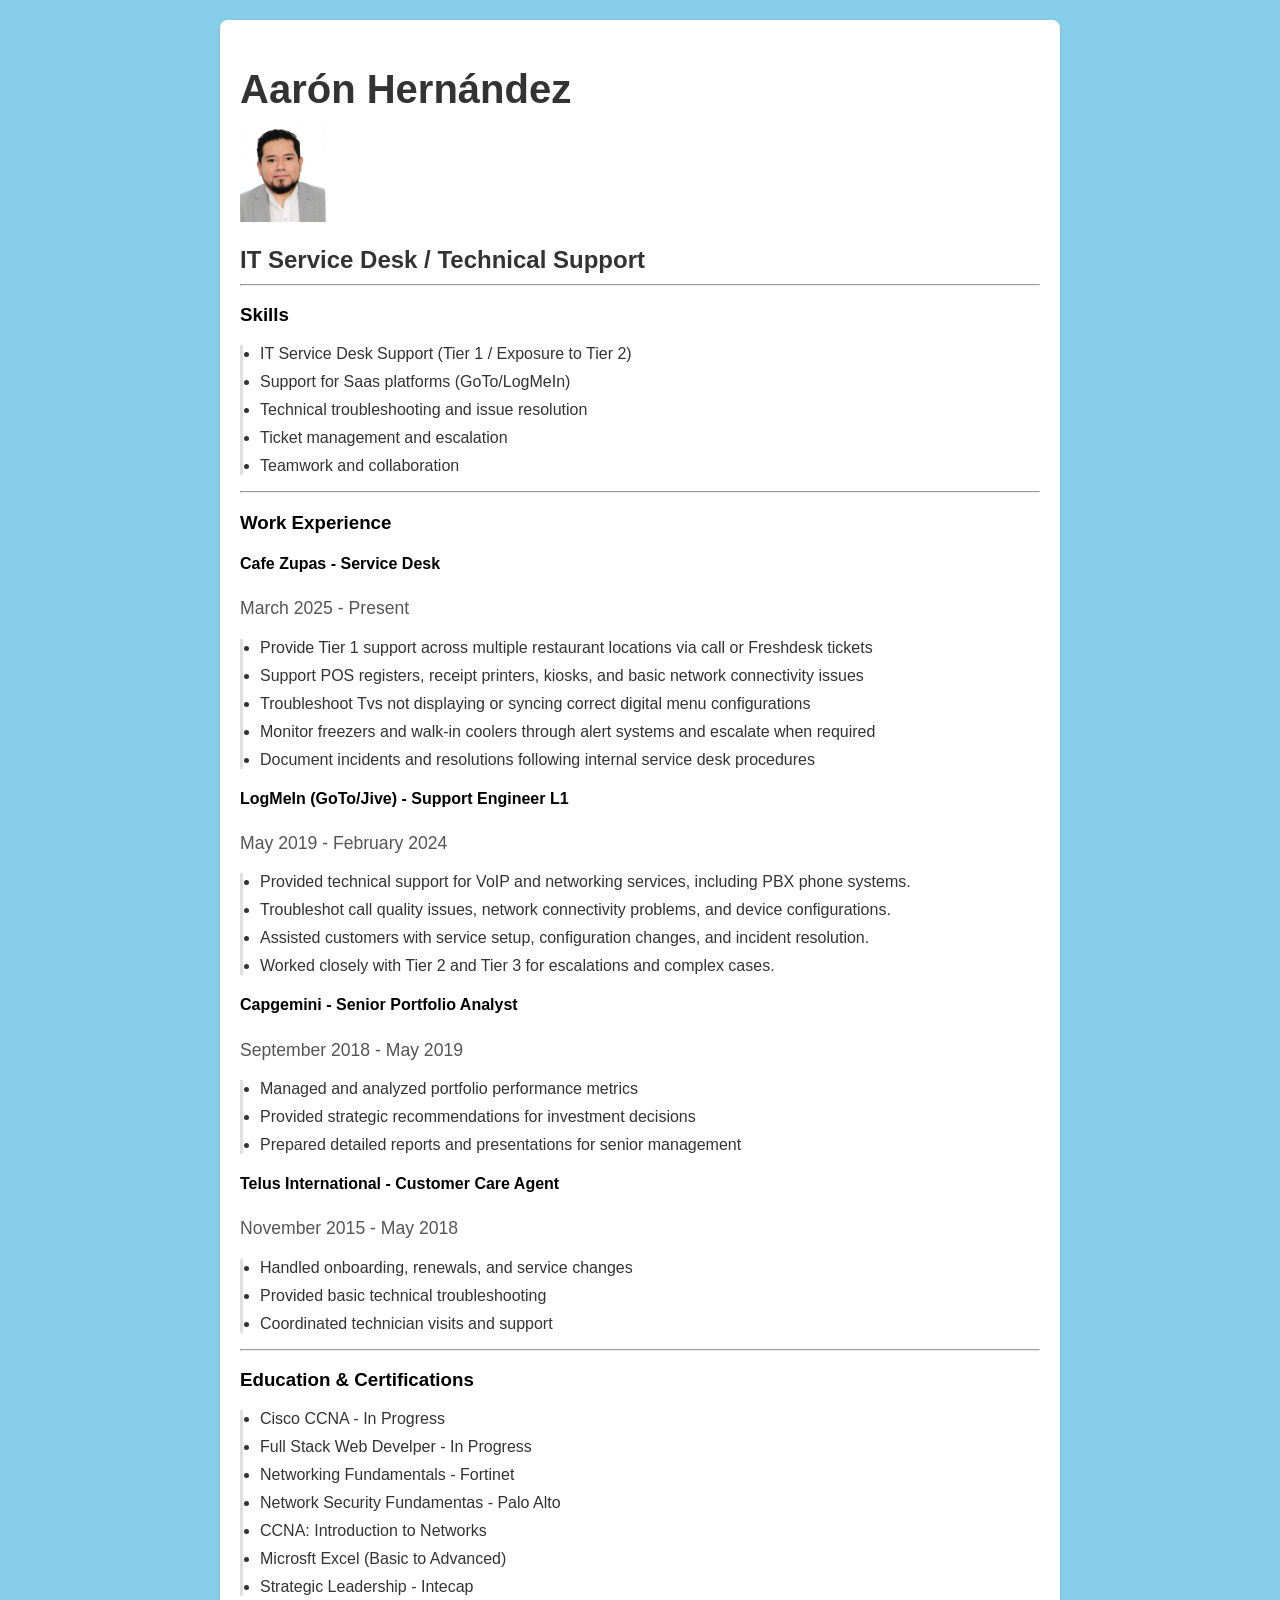
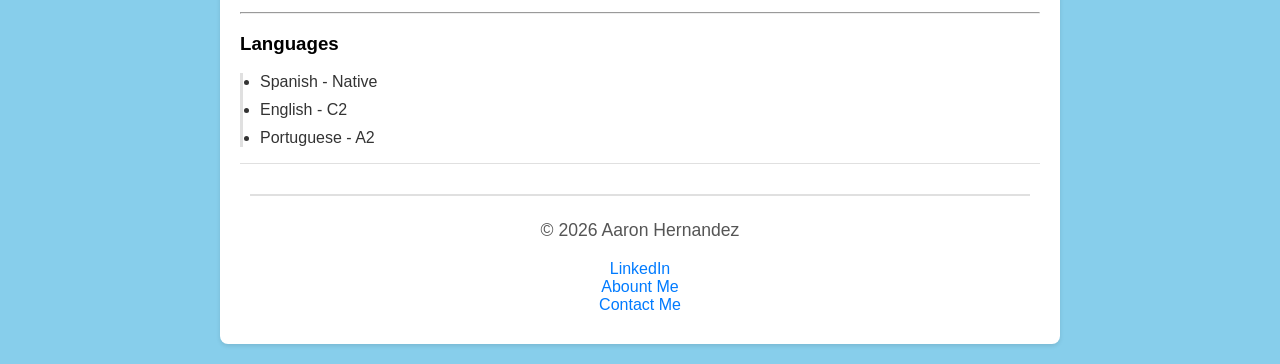
<file: index.html>
<!DOCTYPE html>
<html lang="en">
<head>
    <meta charset="UTF-8">
    <meta name="viewport" content="width=device-width, initial-scale=1.0">
    <title>My Resume</title>
    <link rel="stylesheet" href="./style.css">
</head>
<body>
    <div class="resume">
        <h1>Aarón Hernández</h1>
        <a href="./about.html"><img src="./Images/Foto CV.jpg" height="100" alt="picture of me">
        </a>
    <h2>IT Service Desk / Technical Support</h2>
    <hr />

    <h3>Skills</h3>
    <ul>
        <li>IT Service Desk Support (Tier 1 / Exposure to Tier 2)</li>
        <li>Support for Saas platforms (GoTo/LogMeIn)</li>
        <li>Technical troubleshooting and issue resolution</li>
        <li>Ticket management and escalation</li>
        <li>Teamwork and collaboration</li>
    </ul>
    <hr>

    <h3>Work Experience</h3>

    <h4>Cafe Zupas - Service Desk</h4>
    <p>March 2025 - Present</p>
    <ul>
        <li>Provide Tier 1 support across multiple restaurant locations via call or Freshdesk tickets</li>
        <li>Support POS registers, receipt printers, kiosks, and basic network connectivity issues</li>
        <li>Troubleshoot Tvs not displaying or syncing correct digital menu configurations</li>
        <li>Monitor freezers and walk-in coolers through alert systems and escalate when required</li>
        <li>Document incidents and resolutions following internal service desk procedures</li>
    </ul>

    <h4>LogMeIn (GoTo/Jive) - Support Engineer L1</h4>
    <p>May 2019 - February 2024</p>
    <ul>
        <li>Provided technical support for VoIP and networking services, including PBX phone systems.</li>
        <li>Troubleshot call quality issues, network connectivity problems, and device configurations.</li>
        <li>Assisted customers with service setup, configuration changes, and incident resolution.</li>
        <li>Worked closely with Tier 2 and Tier 3 for escalations and complex cases.</li>
    </ul>

    <h4>Capgemini - Senior Portfolio Analyst</h4>
    <p>September 2018 - May 2019</p>
    <ul>
        <li>Managed and analyzed portfolio performance metrics</li>
        <li>Provided strategic recommendations for investment decisions</li>
        <li>Prepared detailed reports and presentations for senior management</li>
    </ul>

    <h4>Telus International - Customer Care Agent</h4>
    <p>November 2015 - May 2018</p>
    <ul>
        <li>Handled onboarding, renewals, and service changes</li>
        <li>Provided basic technical troubleshooting</li>
        <li>Coordinated technician visits and support</li>
    </ul>
    <hr>

    <h3>Education & Certifications</h3>
    <ul>
        <li>Cisco CCNA - In Progress</li>
        <li>Full Stack Web Develper - In Progress</li>
        <li>Networking Fundamentals - Fortinet</li>
        <li>Network Security Fundamentas - Palo Alto</li>
        <li>CCNA: Introduction to Networks</li>
        <li>Microsft Excel (Basic to Advanced)</li>
        <li>Strategic Leadership - Intecap</li>
    </ul>
    <hr>

    <h3>Languages</h3>
    <ul>
        <li>Spanish - Native</li>
        <li>English - C2</li>
        <li>Portuguese - A2</li>
    </ul>

<footer>
    <hr>
    <p>© 2026 Aaron Hernandez</p>
    <a href="https://www.linkedin.com/in/aaron-hernandez-6a20a7195/">LinkedIn</a>
    <br>
    <a href="./about.html">Abount Me</a>
    <br>
    <a href="./contact.html">Contact Me</a>
</footer>

    
</body>
</html>
</file>
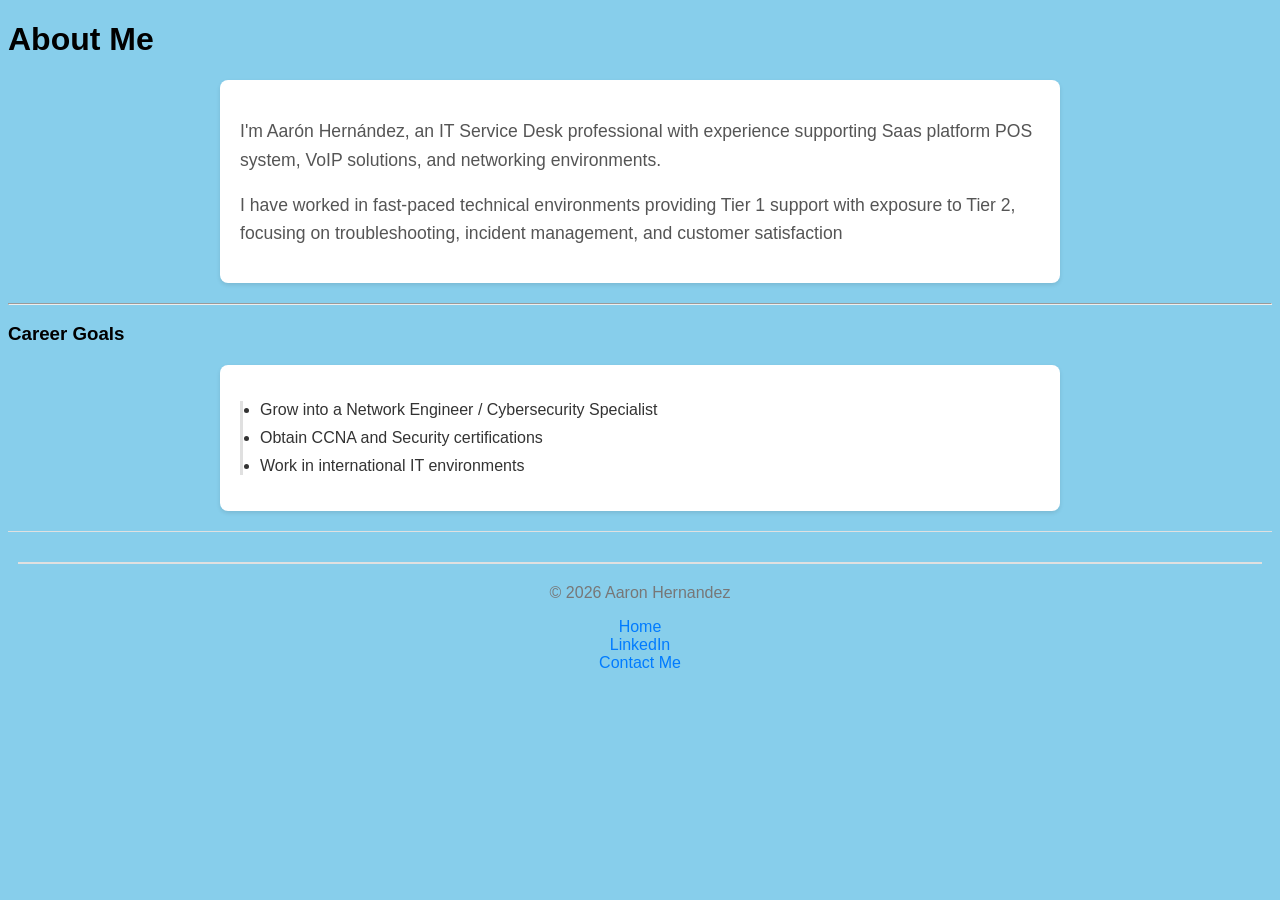
<file: about.html>
<!DOCTYPE html>
<html lang="en">
<head>
    <meta charset="UTF-8">
    <meta name="viewport" content="width=device-width, initial-scale=1.0">
    <title>About Me</title>
    <link rel="stylesheet" href="./style.css">
</head>
<body>
    <h1>About Me</h1>
    <div class="resume">
        <p>I'm Aarón Hernández, an IT Service Desk professional with experience supporting Saas platform POS system, VoIP solutions, and networking environments.</p>

        <p>I have worked in fast-paced technical environments providing Tier 1 support with exposure to Tier 2, focusing on troubleshooting, incident management, and customer satisfaction</p>
    </div>

    <hr>

    <h3>Career Goals</h3>
    <div class="resume">
        <ul>
            <li>Grow into a Network Engineer / Cybersecurity Specialist</li>
            <li>Obtain CCNA and Security certifications</li>
            <li>Work in international IT environments</li>
        </ul>
    </div>

<footer>
    <hr>
    <p>© 2026 Aaron Hernandez</p>
    <a href="./index.html">Home</a><br>
    <a href="https://www.linkedin.com/in/aaron-hernandez-6a20a7195/">LinkedIn</a><br>
    <a href="./contact.html">Contact Me</a>
</footer>
    
</body>
</html>
</file>
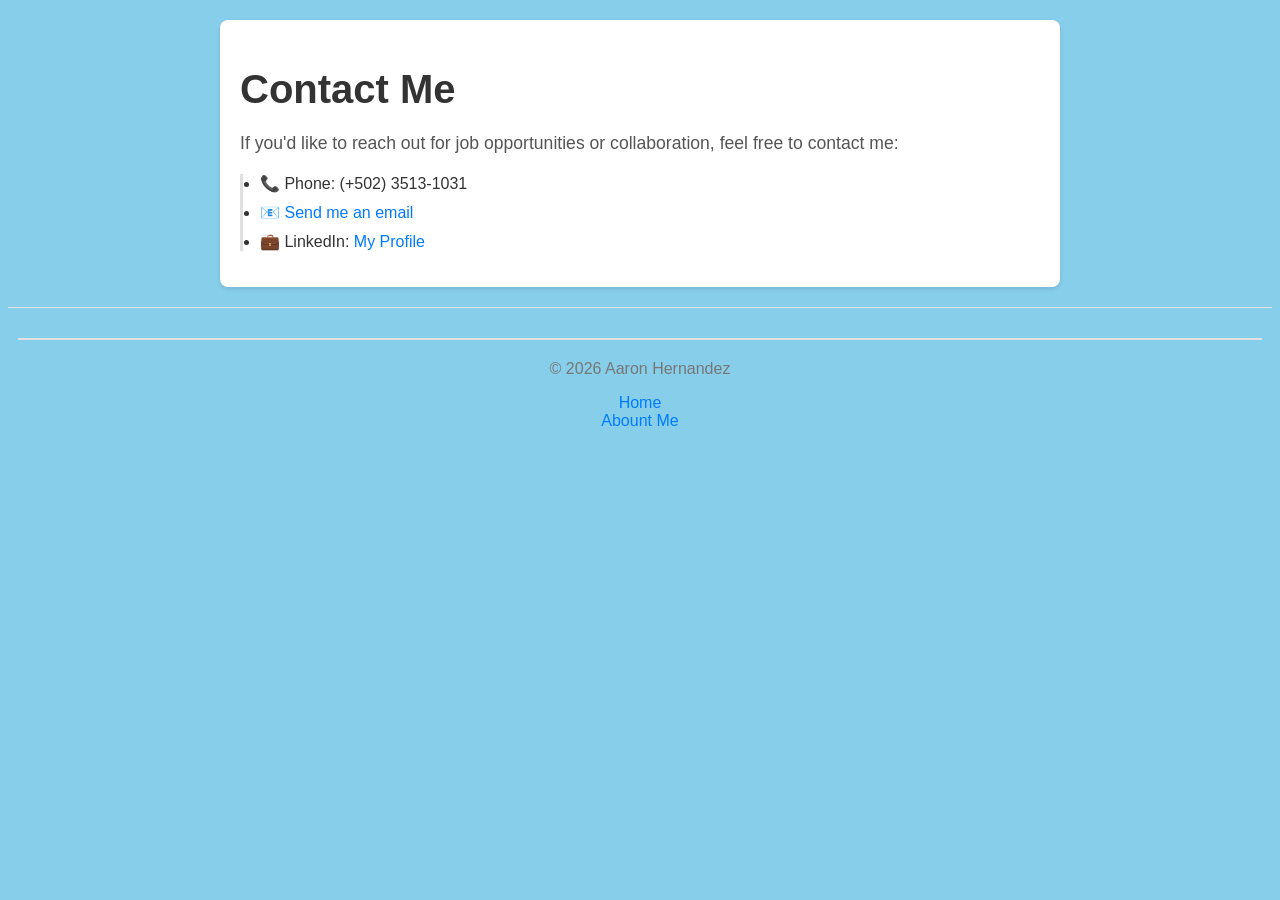
<file: contact.html>
<!DOCTYPE html>
<html lang="en">
<head>
    <meta charset="UTF-8">
    <meta name="viewport" content="width=device-width, initial-scale=1.0">
    <title>Contact</title>
    <link rel="stylesheet" href="./style.css">
</head>
<body>
    <div class="resume">
        <h1>Contact Me</h1>
        <p>If you'd like to reach out for job opportunities or collaboration, feel free to contact me:</p>
        <ul>
            <li>📞 Phone: (+502) 3513-1031</li>
            <li>📧 <a href="mailto:hrndz88aaron@gmail.com">Send me an email</a></li>
            <li>💼 LinkedIn: <a href="https://www.linkedin.com/in/aaron-hernandez-6a20a7195">My Profile</a></li>
        </ul>
    </div>

<footer>
    <hr>
    <p>© 2026 Aaron Hernandez</p>
    <a href="./index.html">Home</a><br>
    <a href="./about.html">Abount Me</a>
</footer>
    
</body>
</html>
</file>
<file: style.css>
body {
  background-color:  skyblue;
    font-family: 'Segoe UI', Tahoma, Geneva, Verdana, sans-serif;  
}

a {
  color: #007BFF;
  text-decoration: none;
}

.resume {
  max-width: 800px;
  margin: 20px auto;
  background-color: #FFFFFF;
  padding: 20px;
  border-radius: 8px;
  box-shadow: 0 2px 4px rgba(0, 0, 0, 0.1);
}
.resume h1 {
  font-size: 2.5em;
  margin-bottom: 10px;
  color: #333333;
}
.resume h2 {
  font-size: 1.5em;
  color: #333333;
  margin-bottom: 10px;
}
.resume p {
  font-size: 1.1em;
  line-height: 1.6;
  color: #555555;
  margin-bottom: 15px;
}
.resume ul {
  list-style-type: disc;
  adding-left: 20px;
  color: #555555;
  border-left: 3px solid #E0E0E0;
  padding-left: 17px;
}
.resume ul li {
  margin-bottom: 10px;
  color: #333333;
}
footer {
  text-align: center;
  padding: 10px;
  color: #777777;
  border-top: 1px solid #E0E0E0;
}
footer hr {
  margin: 20px 0;
  border: 1px solid #E0E0E0;
}
</file>
